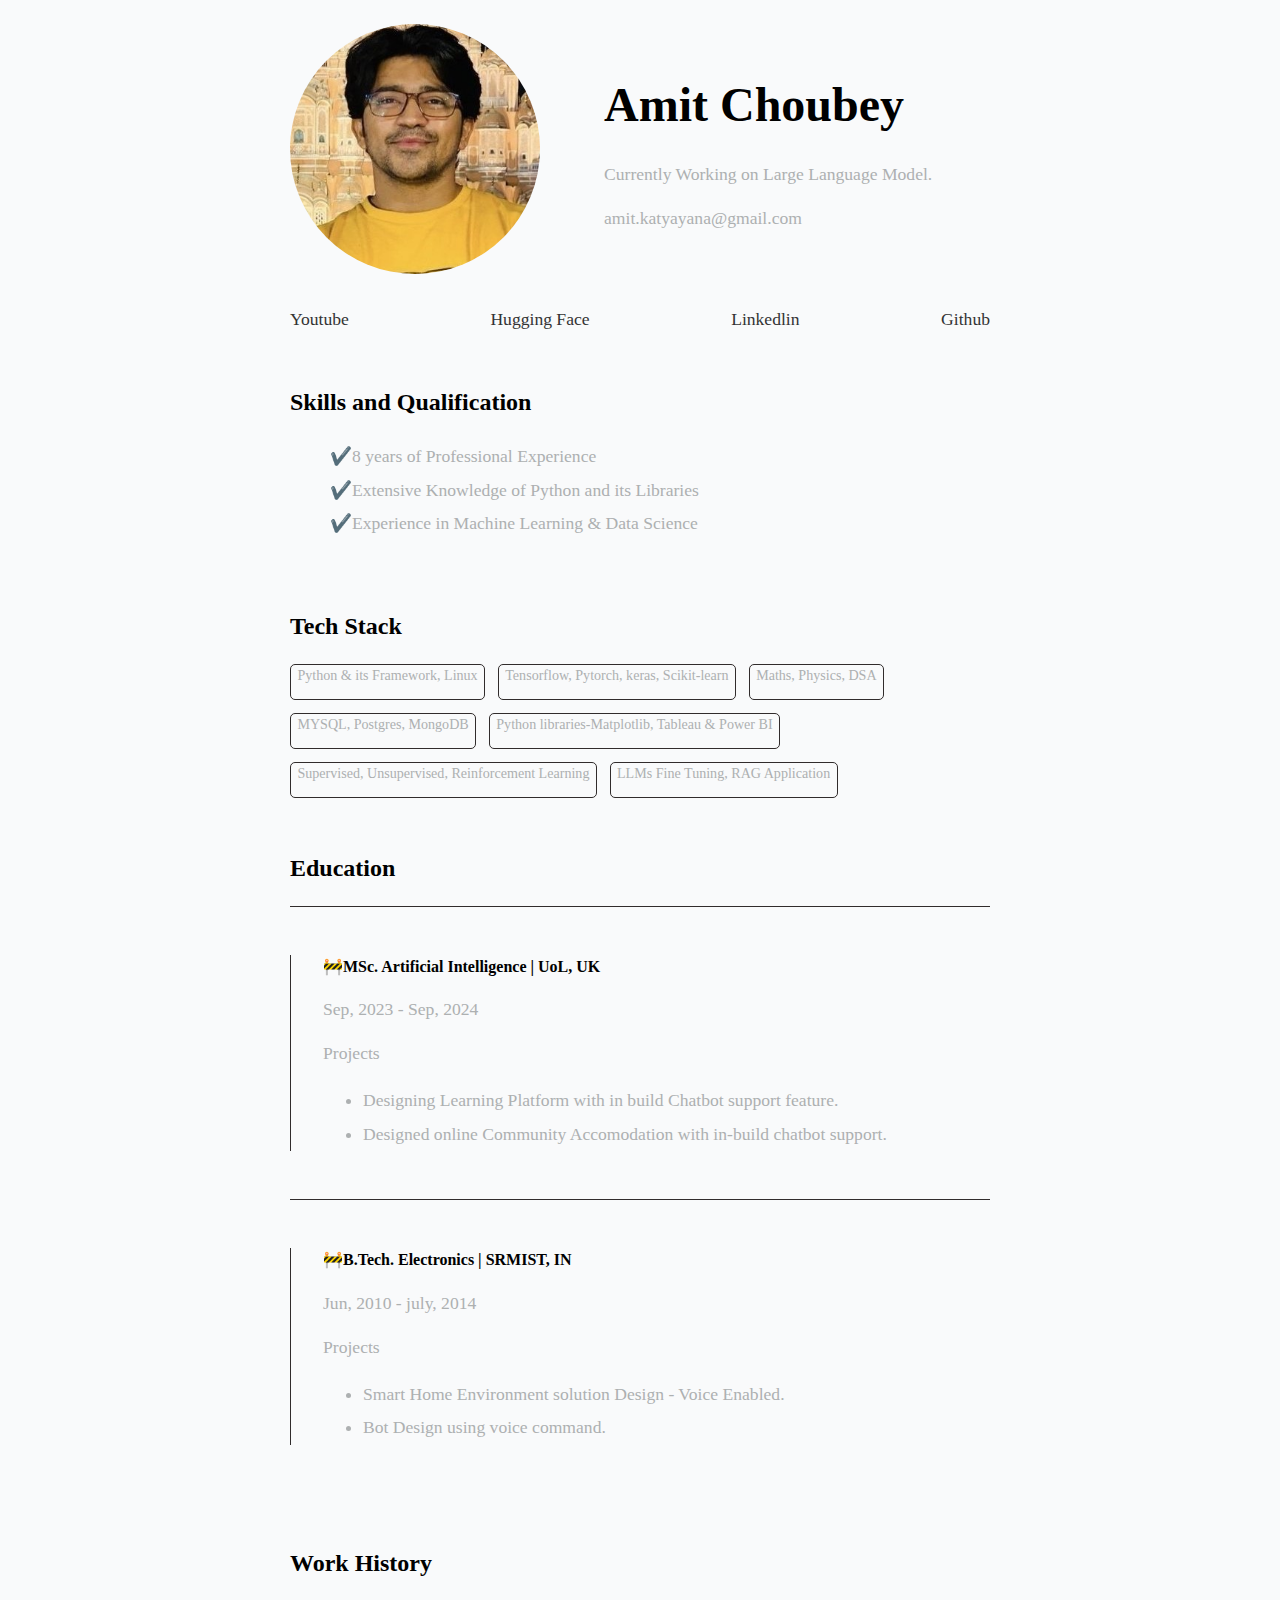
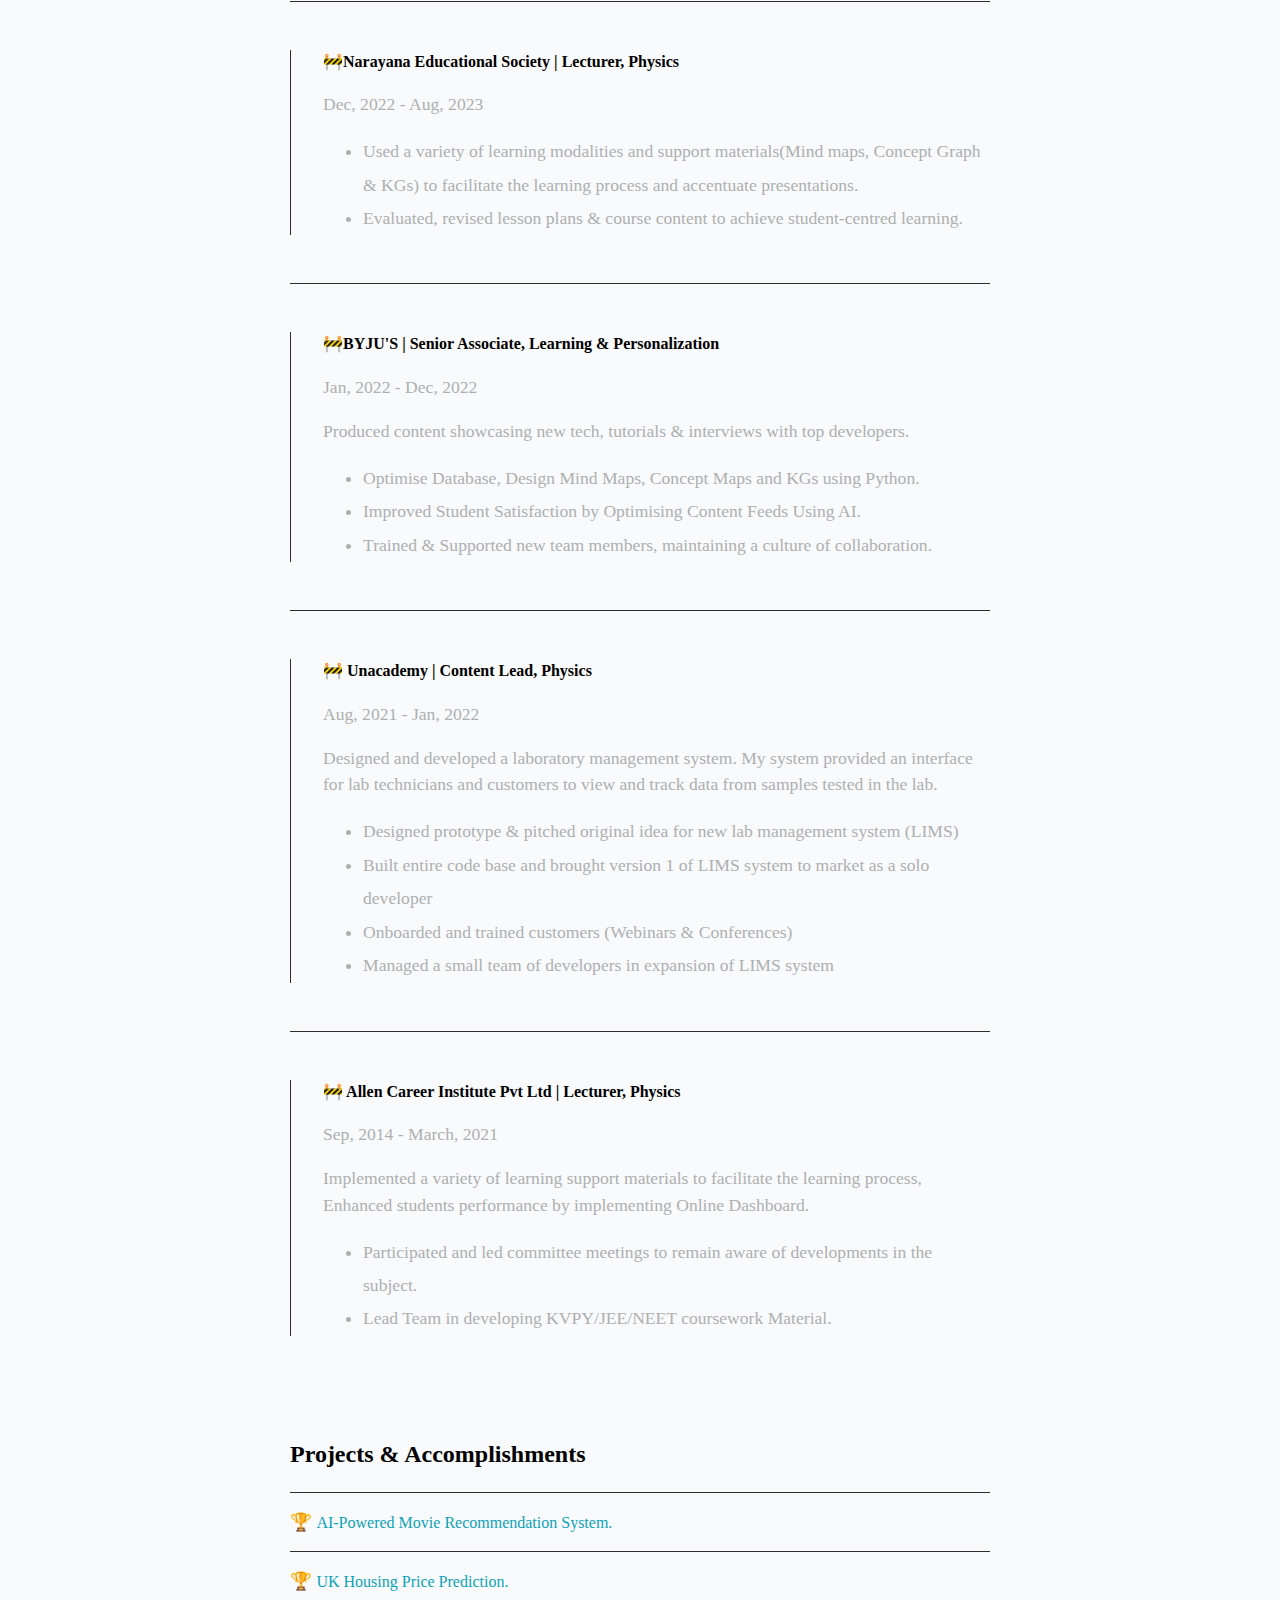
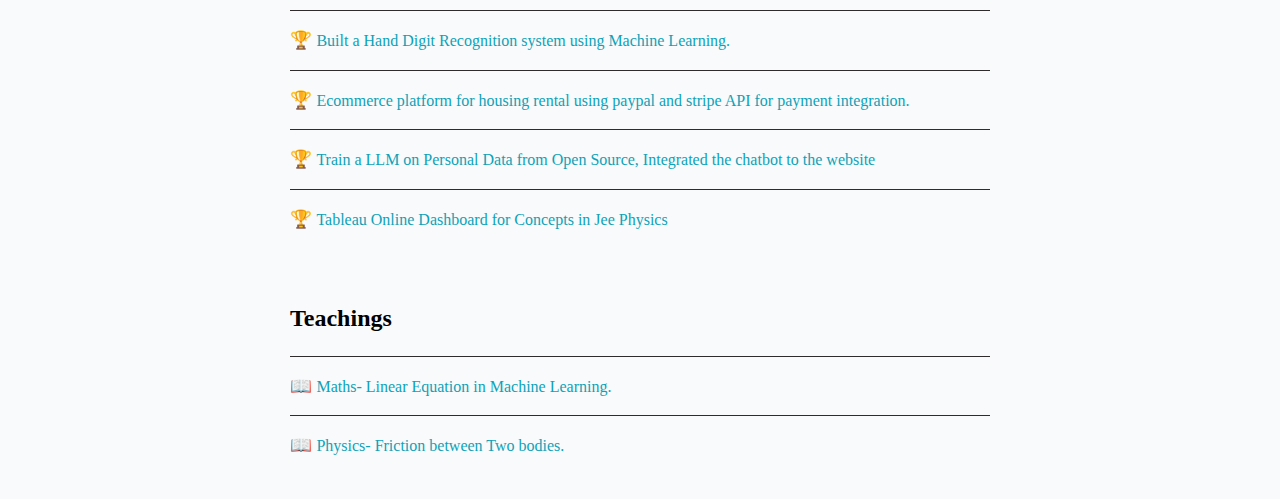
<file: index.html>
<!DOCTYPE html>
<html lang="en">
<head>
	<meta charset="UTF-8">
	<meta name="viewport" content="width=device-width, initial-scale=1.0">
	<title>My Portfolio</title>
	<link rel="stylesheet" type = 'text/css' media= 'screen' href="style.css">
</head>
<body>
	<div id="container--main">
		<section id="wrapper--hero" class="section--page">
			<img id="profile-pic"src="./assets/profile-picture.jpg" />
			<div>
				<h1 id="user-name">Amit Choubey</h1>
				<p id="bio">Currently Working on Large Language Model.</p>
				<p>amit.katyayana@gmail.com</p>
			</div>


		</section>

		<section class="section--page">
			<div id="socials--list">
				<a href="#" target="_blank">Youtube</a>
				<a href="https://huggingface.co/sweatSmile" target="_blank">Hugging Face</a>
				<a href="https://www.linkedin.com/in/amit-choubey-51296960" target="_blank">Linkedlin</a>
				<a href="https://github.com/amit-chaubey" target="_blank">Github</a>

			</div>

		</section>

		<section class="section--page">
			<h2>Skills and Qualification</h2>
			<ul id="qualification--list">
				<li>✔️8 years of Professional Experience</li>
				<li>✔️Extensive Knowledge of Python and its Libraries</li>
				<li>✔️Experience in Machine Learning & Data Science</li>
			</ul>

		</section>

		<section class="section--page">
			 <h2>Tech Stack</h2>
			 <div id="wrapper--techstack__items">
				<div class="card--techstack">
					<span>Python & its Framework, Linux</span>
				</div>
				<div class="card--techstack">
					<span>Tensorflow, Pytorch, keras, Scikit-learn</span>
				</div>
				<div class="card--techstack">
					<span>Maths, Physics, DSA</span>
				</div>
				<div class="card--techstack">
					<span>MYSQL, Postgres, MongoDB</span>
				</div>
				<div class="card--techstack">
					<span>Python libraries-Matplotlib, Tableau & Power BI</span>
				</div>
				<div class="card--techstack">
					<span>Supervised, Unsupervised, Reinforcement Learning</span>
				</div>
				<div class="card--techstack">
					<span>LLMs Fine Tuning, RAG Application</span>
				</div>
			 </div>
		</section>
		<section id="work-history-wrapper" class="section--page">
			<h2>Education</h2>
			<div class="line-break"></div>
			<div class="card--work-history">
				<strong>🚧MSc. Artificial Intelligence | UoL, UK</strong>
				<p>Sep, 2023 - Sep, 2024</p>
				<p>Projects</p>
				<ul>
					<li>Designing Learning Platform with in build Chatbot support feature.</li>
					<li>Designed online Community Accomodation with in-build chatbot support.</li>
				</ul>
			</div>
			<div class="line-break"></div>

			<div class="card--work-history">
				<strong>🚧B.Tech. Electronics | SRMIST, IN</strong>
				<p>Jun, 2010 - july, 2014</p>
				<p>Projects</p>
				<ul>
					<li>Smart Home Environment solution Design - Voice Enabled.</li>
					<li>Bot Design using voice command.</li>
				</ul>
			</div>

		</section>

		<section id="work-history-wrapper" class="section--page">
			<h2>Work History</h2>
			<div class="line-break"></div>
			<div class="card--work-history">
				<strong>🚧Narayana Educational Society | Lecturer, Physics</strong>
				<p>Dec, 2022 - Aug, 2023</p>
				<ul>
					<li>Used a variety of learning modalities and support materials(Mind maps, Concept Graph & KGs) to
						facilitate the learning process and accentuate presentations.</li>
					<li>Evaluated, revised lesson plans & course content to achieve student-centred learning.</li>
				</ul>
			</div>
			<div class="line-break"></div>

			<div class="card--work-history">
				<strong>🚧BYJU'S | Senior Associate, Learning & Personalization</strong>
				<p>Jan, 2022 - Dec, 2022</p>
				<p>Produced content showcasing new tech, tutorials & interviews with top developers.</p>
				<ul>
					<li>Optimise Database, Design Mind Maps, Concept Maps and KGs using Python.</li>
					<li>Improved Student Satisfaction by Optimising Content Feeds Using AI.</li>
					<li>Trained & Supported new team members, maintaining a culture of collaboration.</li>
				</ul>
			</div>

			<div class="line-break"></div>

			<div class="card--work-history">
				<strong>🚧 Unacademy | Content Lead, Physics</strong>
				<p>Aug, 2021 - Jan, 2022</p>
				<p>Designed and developed a laboratory management system. My system
					provided an interface for lab technicians and customers to view and
					track data from samples tested in the lab.</p>
				<ul>
					<li>Designed prototype & pitched original idea for new lab management system (LIMS)</li>
					<li>Built entire code base and brought version 1 of LIMS system to market as a solo developer</li>
					<li>Onboarded and trained customers (Webinars & Conferences)</li>
					<li>Managed a small team of developers in expansion of LIMS system</li>
				</ul>
			</div>

			<div class="line-break"></div>

			<div class="card--work-history">
				<strong>🚧 Allen Career Institute Pvt Ltd | Lecturer, Physics</strong>
				<p>Sep, 2014 - March, 2021</p>
				<p>Implemented a variety of learning support materials to facilitate the learning process, Enhanced
					students performance by implementing Online Dashboard.</p>
				<ul>
					<li>Participated and led committee meetings to remain aware of developments in the subject.</li>
					<li>Lead Team in developing KVPY/JEE/NEET coursework Material.</li>
				</ul>
			</div>
		</section>

		<section class="section--page">
			<h2>Projects & Accomplishments</h2>

			<div class="card--project">
				<a href="project1.html"><span>🏆 </span>AI-Powered Movie Recommendation System.</a>
			</div>

			<div class="card--project">
				<a href="project1.html"><span>🏆 </span>UK Housing Price Prediction.</a>
			</div>

			<div class="card--project">
				<a href="project2.html" ><span>🏆 </span>Built a Hand Digit Recognition system using Machine Learning.</a>
			</div>

			<div class="card--project">
				<a href="project3.html" ><span>🏆 </span>Ecommerce platform for housing rental using paypal and stripe API for payment integration.</a>
			</div>

			<div class="card--project">
				<a href="project4.html"><span>🏆 </span>Train a LLM on Personal Data from Open Source, Integrated the chatbot to the website</a>
			</div>
			<div class="card--project">
				<a href="project5.html"><span>🏆 </span>Tableau Online Dashboard for Concepts in Jee Physics</a>
			</div>
		</section>

		<section class="section--page">
			<h2>Teachings</h2>

			<div class="card--project">
				<a href="#"><span>📖 </span>Maths- Linear Equation in Machine Learning.</a>
			</div>

			<div class="card--project">
				<a href="#" ><span>📖 </span>Physics- Friction between Two bodies.</a>
			</div>

		</section>
	</div>
	
</body>
</html>
</file>
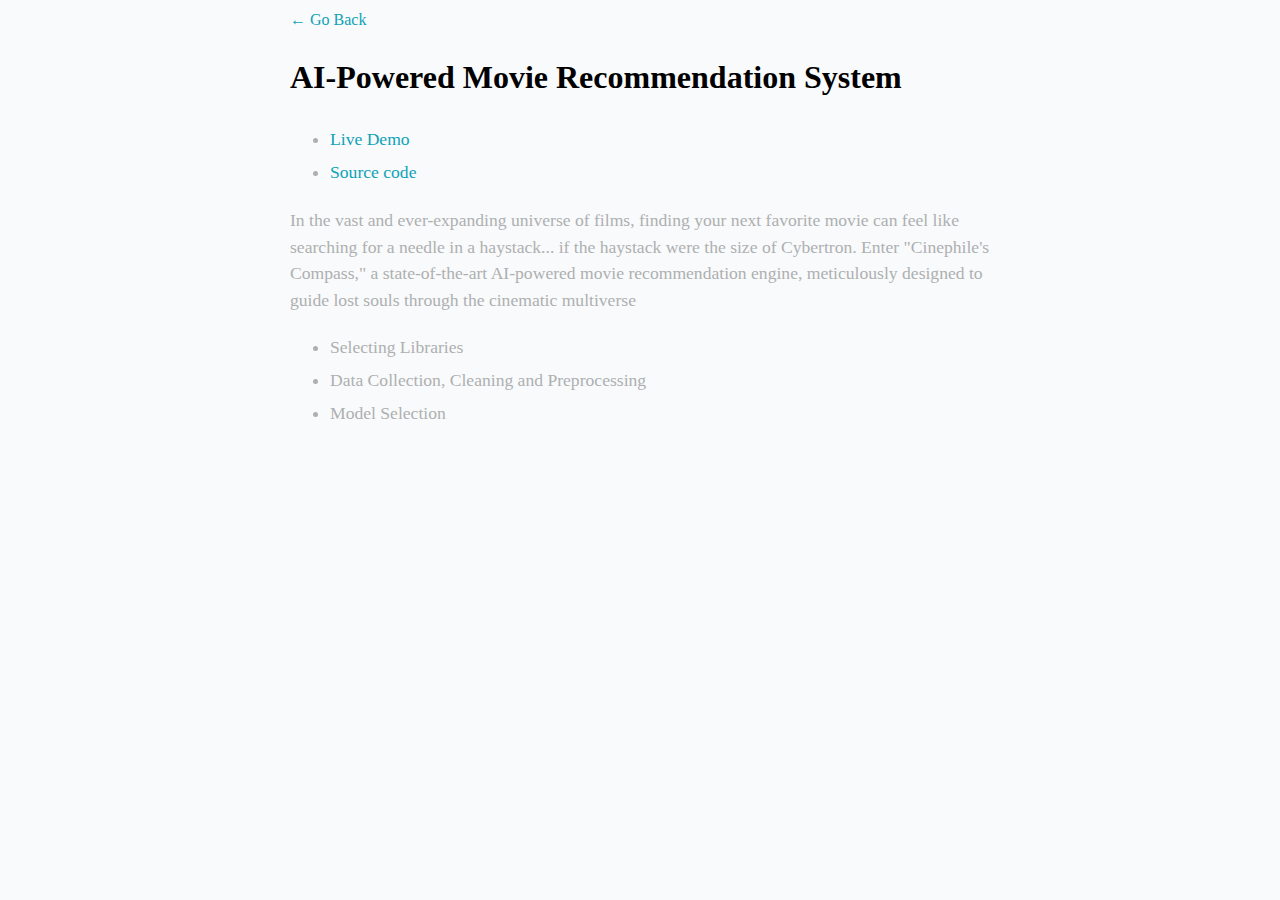
<file: project1.html>
<!DOCTYPE html>
<html>
    <head>
        <meta charset="utf-8">
        <meta http-equiv="X-UA-Compatible" content="IE=edge">
        <title>Project</title>
        <meta name="description" content="">
        <meta name="viewport" content="width=device-width, initial-scale=1">
        <link rel="stylesheet" href="style.css">
    </head>
    <body>
        <div id="container--main">
            <a href="index.html">&#x2190; Go Back</a>
            <h1>AI-Powered Movie Recommendation System</h1>

            <ul>
                <li><a href="https://flick-tickler.streamlit.app/">Live Demo</a></li>
                <li><a href="https://github.com/spaceship17/recommendation-system">Source code</a></li>
			</ul>
            <p>In the vast and ever-expanding universe of films, finding your next favorite movie can feel like searching for a needle in a haystack... if the haystack were the size of Cybertron. Enter "Cinephile's Compass," a state-of-the-art AI-powered movie recommendation engine, meticulously designed to guide lost souls through the cinematic multiverse</p>

            <ul>
                <li>Selecting Libraries</li>
                <li>Data Collection, Cleaning and Preprocessing</li>
                <li>Model Selection</li>
            </ul>
        </div>
    </body>
</html>
</file>
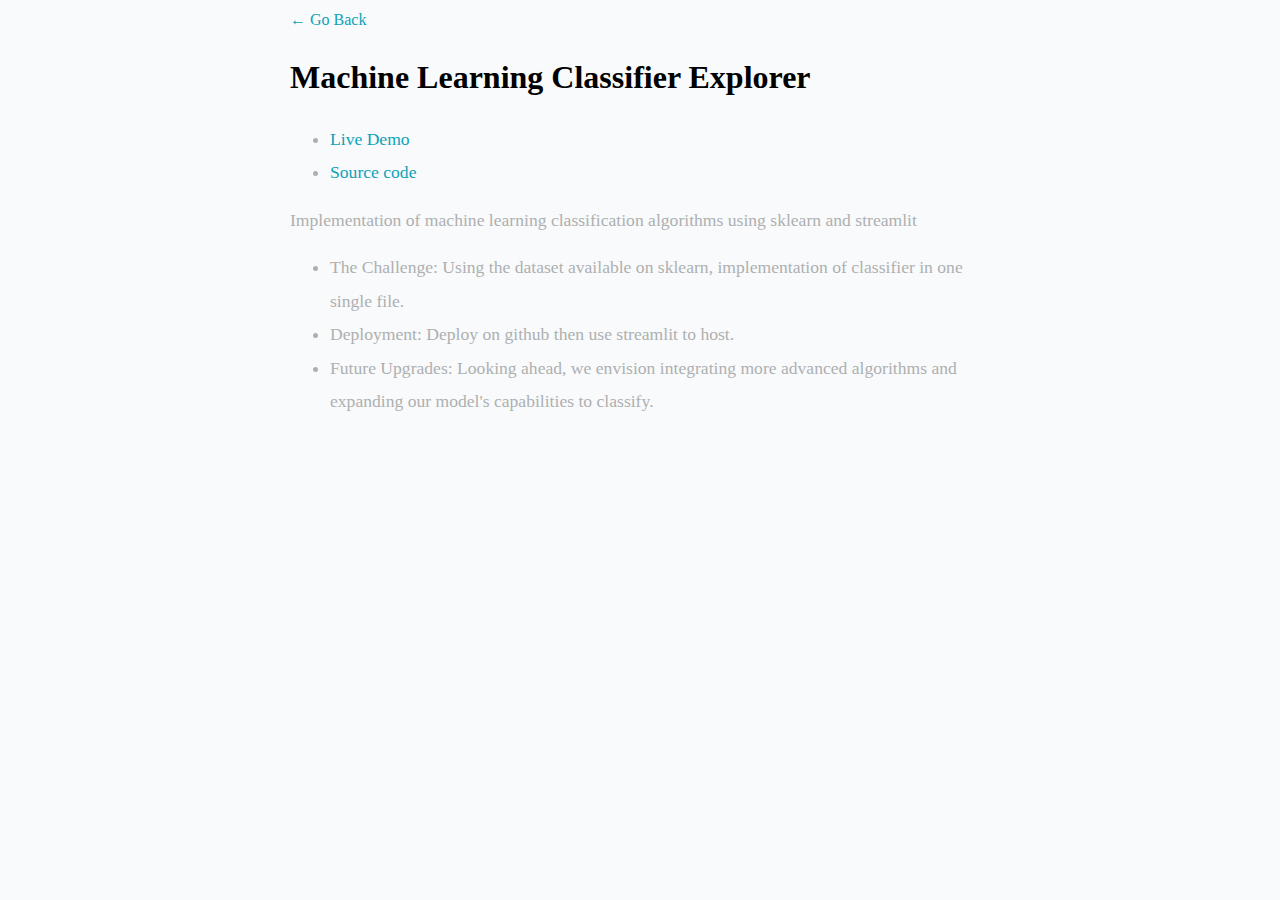
<file: project2.html>
<!DOCTYPE html>
<html>
    <head>
        <meta charset="utf-8">
        <meta http-equiv="X-UA-Compatible" content="IE=edge">
        <title>Project</title>
        <meta name="description" content="">
        <meta name="viewport" content="width=device-width, initial-scale=1">
        <link rel="stylesheet" href="style.css">
    </head>
    <body>
        <div id="container--main">
            <a href="index.html">&#x2190; Go Back</a>
            <h1>Machine Learning Classifier Explorer</h1>

            <ul>
                <li><a href="https://ml-app-jhbywxrnzpqi3m4cxxqyln.streamlit.app/">Live Demo</a></li>
                <li><a href="https://github.com/spaceship17/ML-Streamlit">Source code</a></li>
            </ul>
			<p>Implementation of machine learning classification algorithms using sklearn and streamlit</p>

            <ul>
                <li>The Challenge:
					Using the dataset available on sklearn, implementation of classifier in one single file.</li>
                <li>Deployment:
					Deploy on github then use streamlit to host.</li>
                <li>Future Upgrades:
					Looking ahead, we envision integrating more advanced algorithms and expanding our model's capabilities to classify.</li>
            </ul>
        </div>
    </body>
</html>
</file>
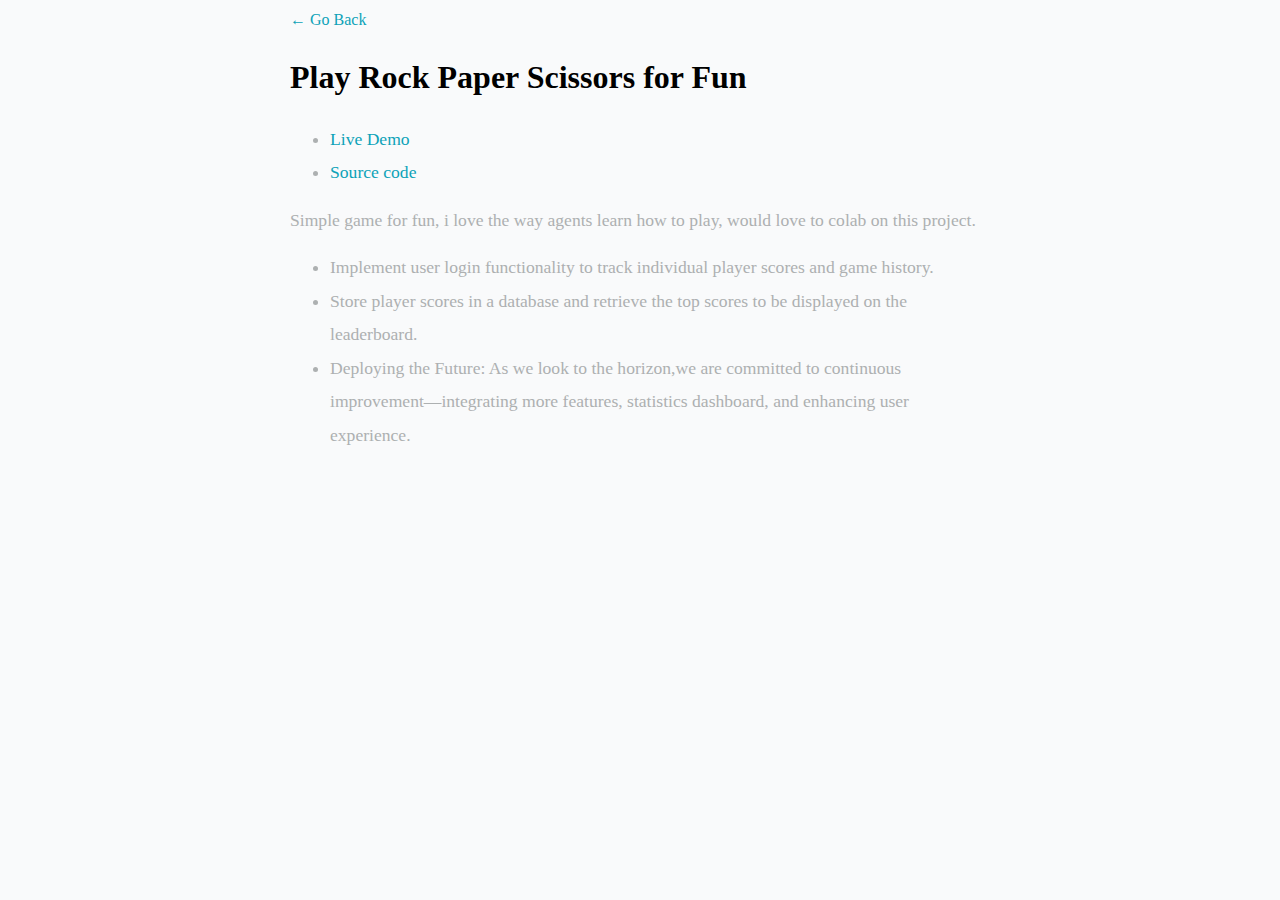
<file: project3.html>
<!DOCTYPE html>
<html>
    <head>
        <meta charset="utf-8">
        <meta http-equiv="X-UA-Compatible" content="IE=edge">
        <title>Project</title>
        <meta name="description" content="">
        <meta name="viewport" content="width=device-width, initial-scale=1">
        <link rel="stylesheet" href="style.css">
    </head>
    <body>
        <div id="container--main">
            <a href="index.html">&#x2190; Go Back</a>
            <h1>Play Rock Paper Scissors for Fun</h1>

            <ul>
                <li><a href="https://rock-paper-fun.streamlit.app/">Live Demo</a></li>
                <li><a href="https://github.com/spaceship17/rock-paper-scissor">Source code</a></li>
            </ul>

            <p>Simple game for fun, i love the way agents learn how to play, would love to colab on this project.</p>

            <ul>
                <li>Implement user login functionality to track individual player scores and game history.</li>
                <li>Store player scores in a database and retrieve the top scores to be displayed on the leaderboard.</li>
				<li>Deploying the Future:
					As we look to the horizon,we are committed to continuous improvement—integrating more features, statistics dashboard, and enhancing user experience.</li>
            </ul>
        </div>
    </body>
</html>
</file>
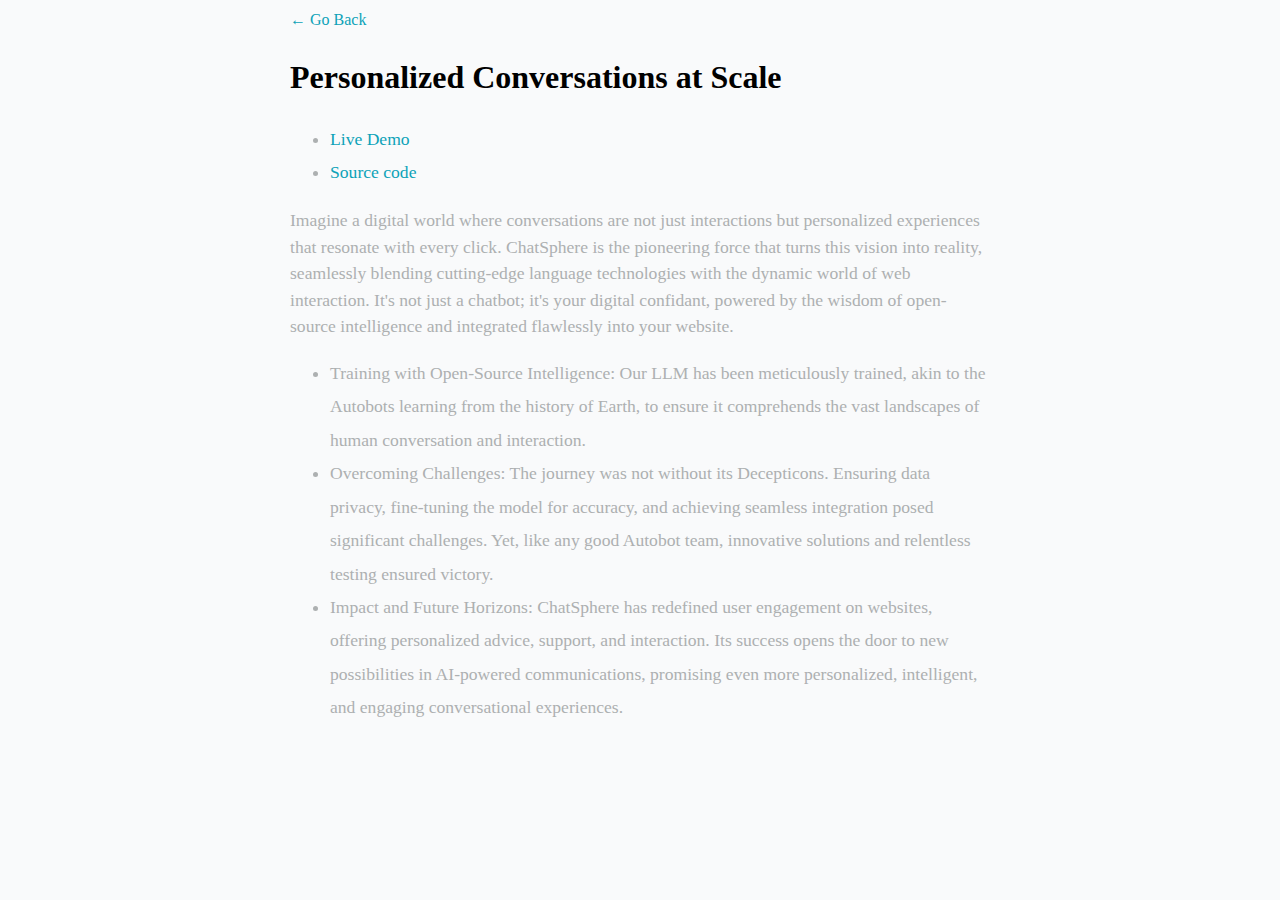
<file: project4.html>
<!DOCTYPE html>
<html>
    <head>
        <meta charset="utf-8">
        <meta http-equiv="X-UA-Compatible" content="IE=edge">
        <title>Project</title>
        <meta name="description" content="">
        <meta name="viewport" content="width=device-width, initial-scale=1">
        <link rel="stylesheet" href="style.css">
    </head>
    <body>
        <div id="container--main">
            <a href="index.html">&#x2190; Go Back</a>
            <h1> Personalized Conversations at Scale</h1>

            <ul>
                <li><a href="#">Live Demo</a></li>
                <li><a href="#">Source code</a></li>
            </ul>
            <p>Imagine a digital world where conversations are not just interactions but personalized experiences that resonate with every click. ChatSphere is the pioneering force that turns this vision into reality, seamlessly blending cutting-edge language technologies with the dynamic world of web interaction. It's not just a chatbot; it's your digital confidant, powered by the wisdom of open-source intelligence and integrated flawlessly into your website.</p>

            <ul>
                <li>Training with Open-Source Intelligence: Our LLM has been meticulously trained, akin to the Autobots learning from the history of Earth, to ensure it comprehends the vast landscapes of human conversation and interaction.</li>
                <li>Overcoming Challenges:
					The journey was not without its Decepticons. Ensuring data privacy, fine-tuning the model for accuracy, and achieving seamless integration posed significant challenges. Yet, like any good Autobot team, innovative solutions and relentless testing ensured victory.</li>
                <li>Impact and Future Horizons:
					ChatSphere has redefined user engagement on websites, offering personalized advice, support, and interaction. Its success opens the door to new possibilities in AI-powered communications, promising even more personalized, intelligent, and engaging conversational experiences.</li>
            </ul>
        </div>
    </body>
</file>
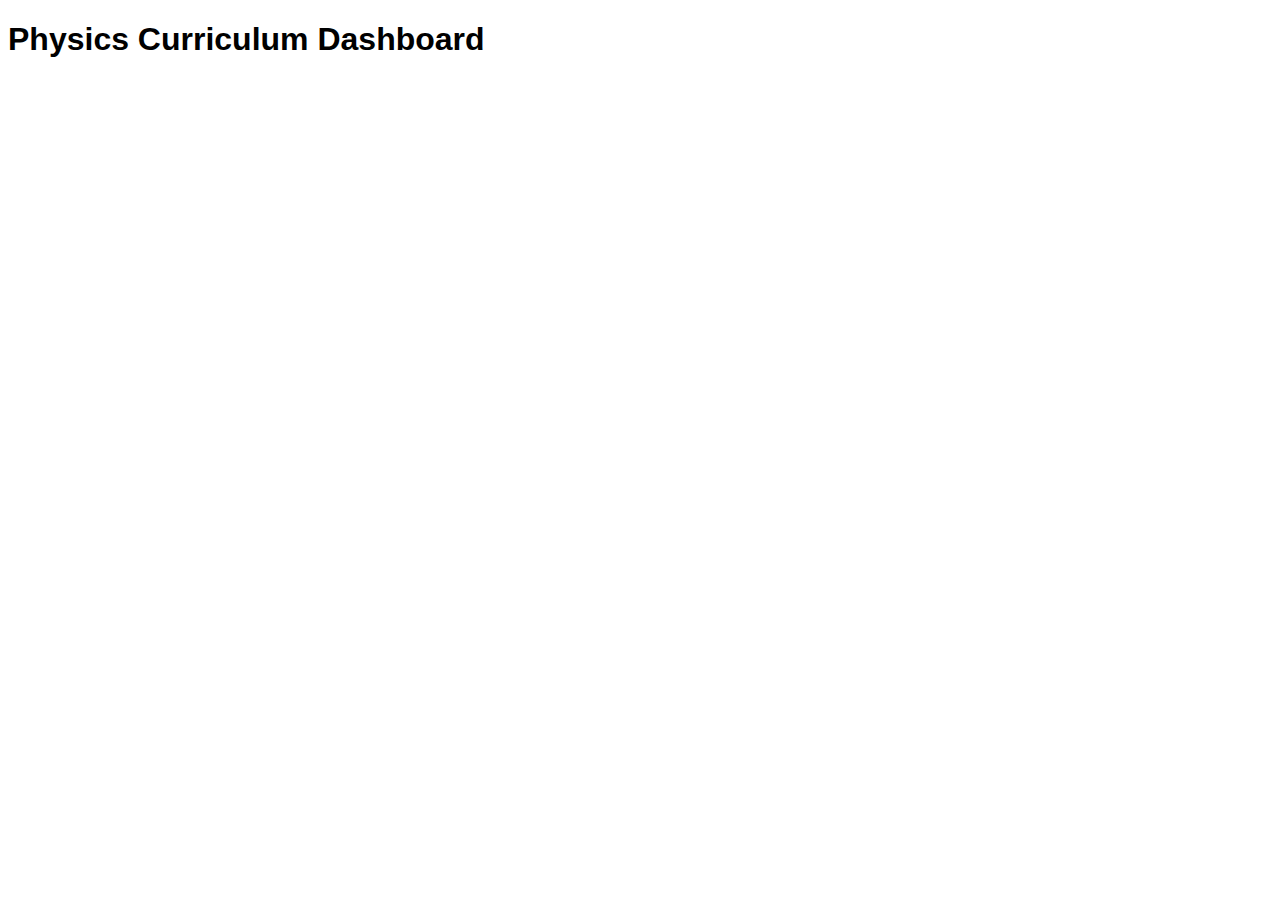
<file: project5.html>
<!DOCTYPE html>
<html lang="en">
<head>
    <meta charset="UTF-8">
    <meta name="viewport" content="width=device-width, initial-scale=1.0">
    <title>Portfolio Project</title>
    <style>
        body {
            font-family: Arial, sans-serif;
        }
        .dashboard {
            width: 80%;
            margin: auto;
        }
        iframe {
            width: 100%;
            height: 600px;
            border: none;
        }
        .description {
            width: 80%;
            margin: auto;
            padding: 20px;
            background: #f9f9f9;
            border: 1px solid #ddd;
        }
    </style>
</head>
<body>
    <h1>Physics Curriculum Dashboard</h1>
    <div class='tableauPlaceholder' id='viz1720610153385' style='position: relative'><noscript><a href='#'><img alt='Conceptwise ' src='https:&#47;&#47;public.tableau.com&#47;static&#47;images&#47;Ph&#47;PhysicsConcept-JEE&#47;Sheet2&#47;1_rss.png' style='border: none' /></a></noscript><object class='tableauViz'  style='display:none;'><param name='host_url' value='https%3A%2F%2Fpublic.tableau.com%2F' /> <param name='embed_code_version' value='3' /> <param name='site_root' value='' /><param name='name' value='PhysicsConcept-JEE&#47;Sheet2' /><param name='tabs' value='no' /><param name='toolbar' value='yes' /><param name='static_image' value='https:&#47;&#47;public.tableau.com&#47;static&#47;images&#47;Ph&#47;PhysicsConcept-JEE&#47;Sheet2&#47;1.png' /> <param name='animate_transition' value='yes' /><param name='display_static_image' value='yes' /><param name='display_spinner' value='yes' /><param name='display_overlay' value='yes' /><param name='display_count' value='yes' /><param name='language' value='en-US' /></object></div>                <script type='text/javascript'>                    var divElement = document.getElementById('viz1720610153385');                    var vizElement = divElement.getElementsByTagName('object')[0];                    vizElement.style.width='100%';vizElement.style.height=(divElement.offsetWidth*0.75)+'px';                    var scriptElement = document.createElement('script');                    scriptElement.src = 'https://public.tableau.com/javascripts/api/viz_v1.js';                    vizElement.parentNode.insertBefore(scriptElement, vizElement);                </script>
</body>
</html>
</file>
<file: style.css>
@import url('https://fonts.googleapis.com/css2?family=Readex+Pro:wght@300;400;500;600;700&display=swap');

:root{
    --mainTextColor-light:#000;
    --secondaryTextColor-light:rgb(51 51 51);
    --mainLinkColor-light:#0da2b8;
    --mainBorderColor-light:rgb(49, 44, 44);
    --mainBgColor-light:rgb(249, 250,251);

    --mainTextColor-dark:#fff;
    --secondaryTextColor-dark:#adb0b1;
    --mainLinkColor-dark:rgb(30, 190,214);
    --mainBorderColor-dark:#7d8789;
    --mainBgColor-dark:#131415;
    
    --mainTextColor:var(--mainTextColor-light);
    --secondaryTextColor:var(--secondaryTextColor-light);
    --mainLinkColor:var(--mainLinkColor-light);
    --mainBorderColor:var(--mainBorderColor-light);
    --mainBgColor:var(--mainBgColor-light);

}

*{
	font-family: 'Readex+Pro';
	line-height: 1.5em;
	box-sizing: border-box;
	color: var(--mainTextColor);
}

body{
	background-color: var(--mainBgColor);

}
p,span,li{
	color: var(--secondaryTextColor-dark);
	font-size: 1.1em;


}

a{
	text-decoration: none;
	color:var(--mainLinkColor);
    font-weight: 500;
}

li{
	line-height:1.9em;
	
}

#container--main{
	max-width: 700px;
	margin:0 auto;
}

.section--page{
	padding-top: 1em;
	padding-bottom: 1em;
}
#wrapper--hero{
	display: flex;
	align-items: center;
	gap: 4em;
}

#user-name{
	font-size: 3em;
	line-height: 1em;
}

#bio,a{
	font-weight: 350;
}

#profile-pic{
	border-radius: 60%;
	width: 250px;
	height: 250px;
	object-fit: cover;
}

#email{
	color:var(--mainTextColor);
}

#socials--list{
	display: flex;
	justify-content: space-between;
	column-gap: 1em;
	flex-wrap: wrap;
}


#socials--list a{
	font-size: 1.1em;
	color: var(--secondaryTextColor);
	transition: 0.3s;
}

#socials--list a:hover{
	color: var(--mainLinkColor);
}

#qualification--list{
	list-style: none;
}

#wrapper--techstack__items{
	display: flex;
	flex-wrap: wrap;
	gap:1em;
	font-size: 0.8em;
}

.card--techstack{
	border: 1px solid var(--mainBorderColor);
    padding: 0 .5em 1em;
	border-radius: 5px;

}

.card--work-history{
	border-left: 1px solid var(--mainBorderColor);
	margin-top:3em;
	margin-bottom: 3em;
	padding-left:2em;

}

.line-break{
	background-color: var(--mainBorderColor);
	height:1px;

}

.card--project{
	padding-top: 1em;
	padding-bottom:1em;
	border-top:1px solid var(--mainBorderColor);
}

.card--project{
	color:var(--mainLinkColor);
	transition:  .3s;
}

.card--project a:hover{
	color:var(--mainLinkColor);
}

@media(max-width:600px){
	#wrapper-hero{
		flex-direction:  column;
	}

	#profile-pic{
		width:200px;
		height: 200px;
	}
	
	.section--page{
		padding-top:1em;
		padding-bottom:1em;
	}
	.card--work-history{
		border-left:0;
	}
}
</file>
